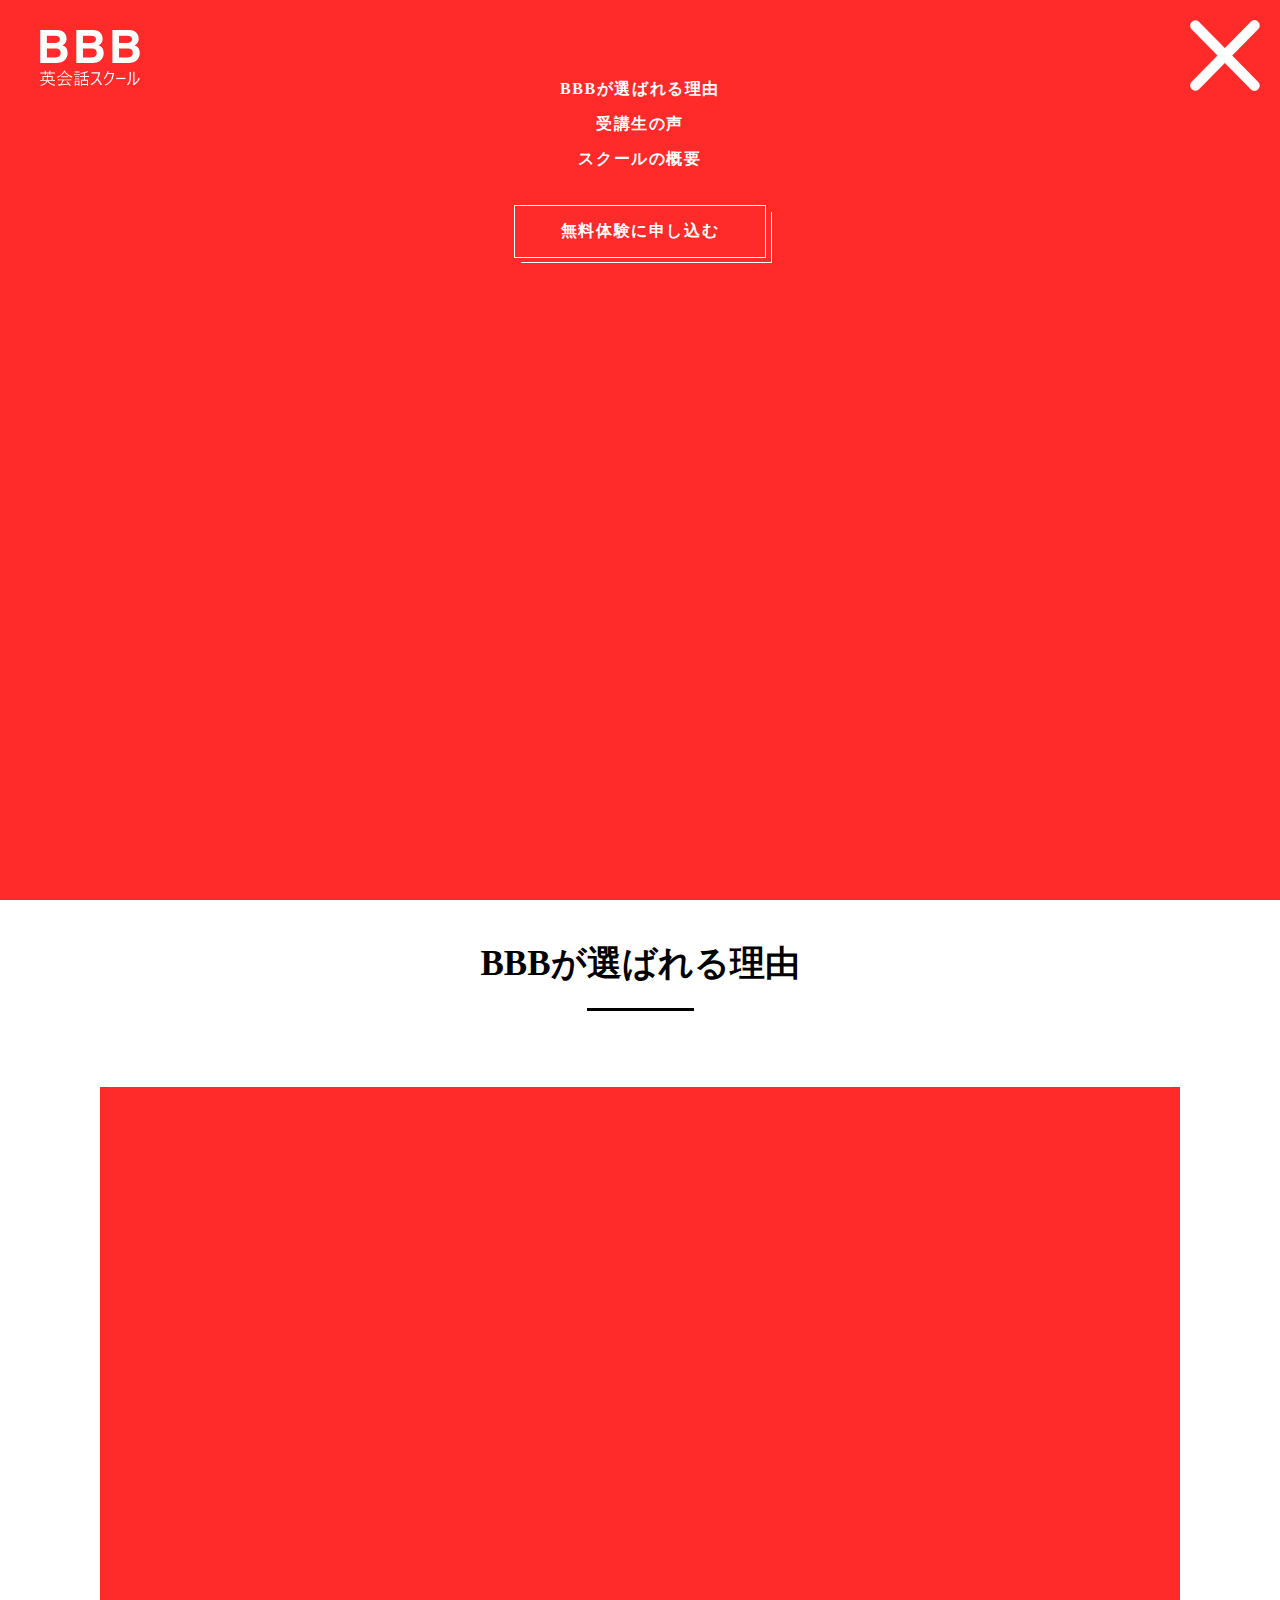
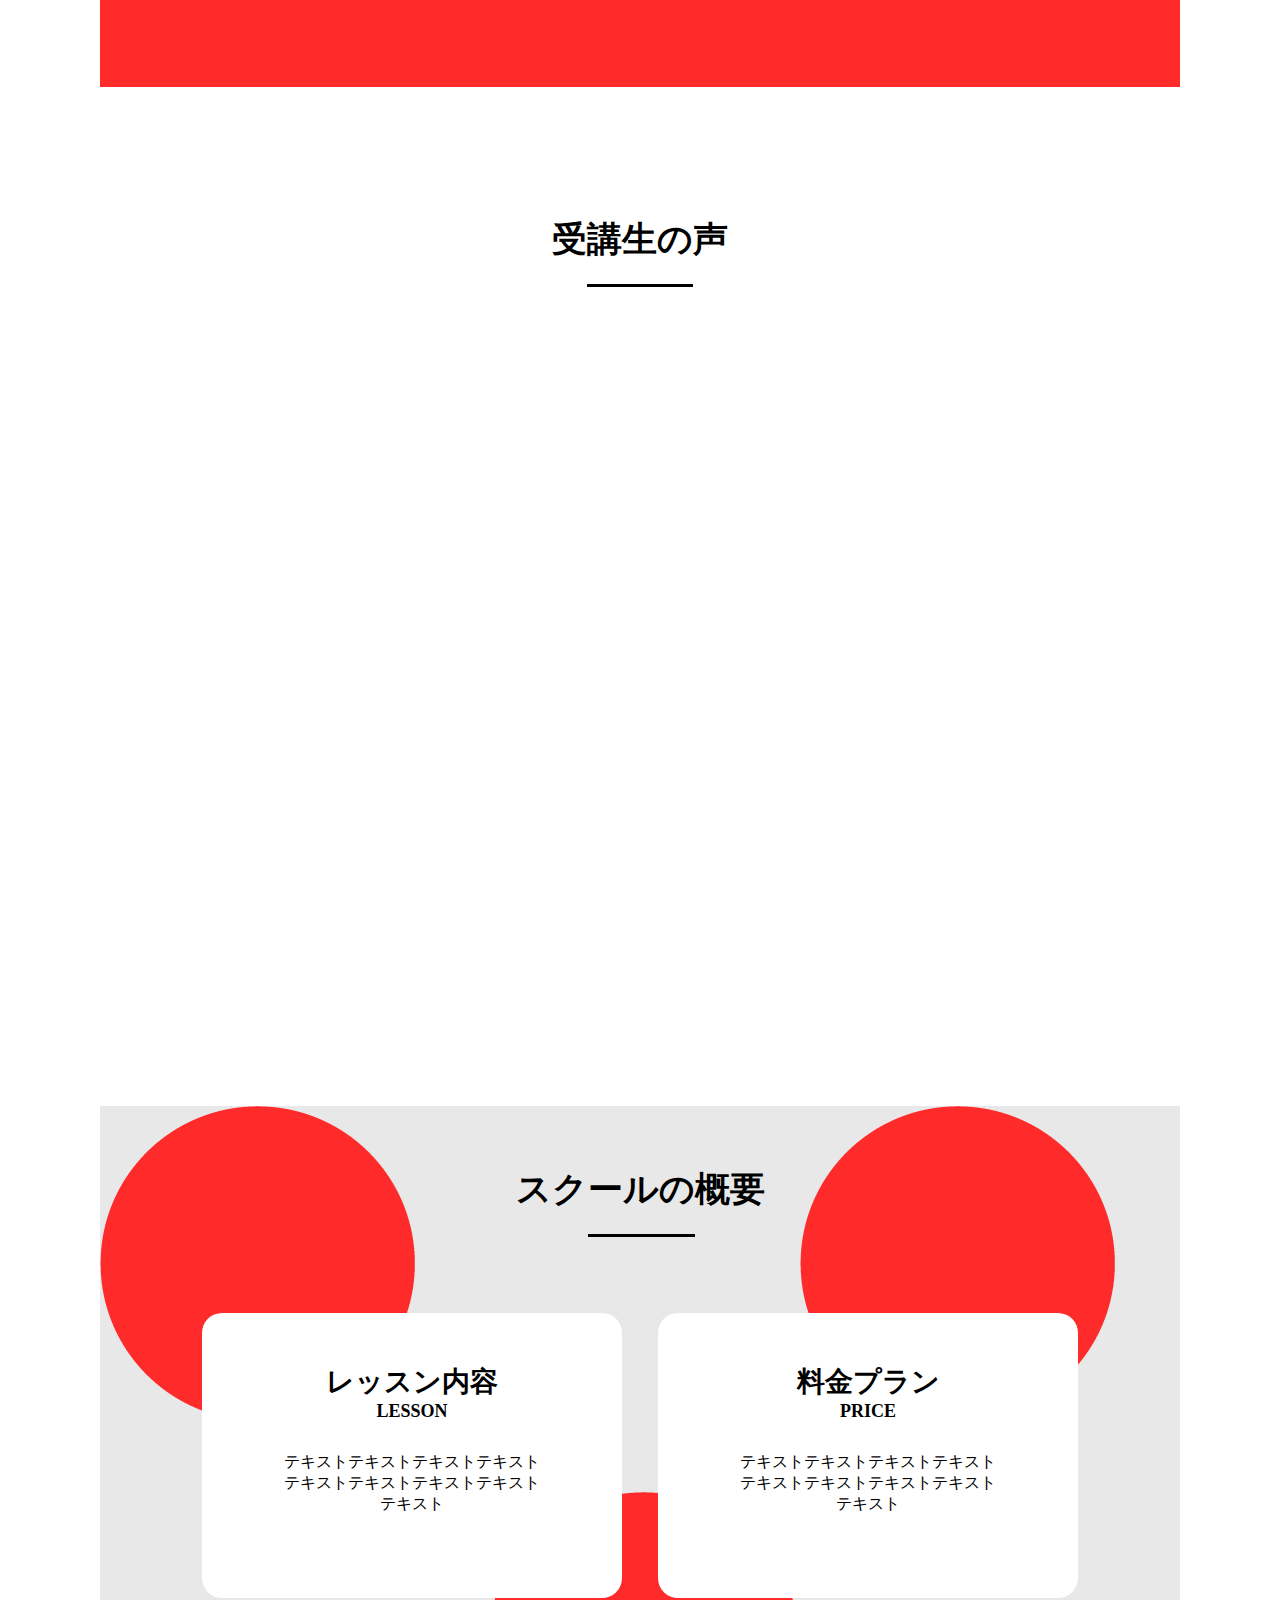
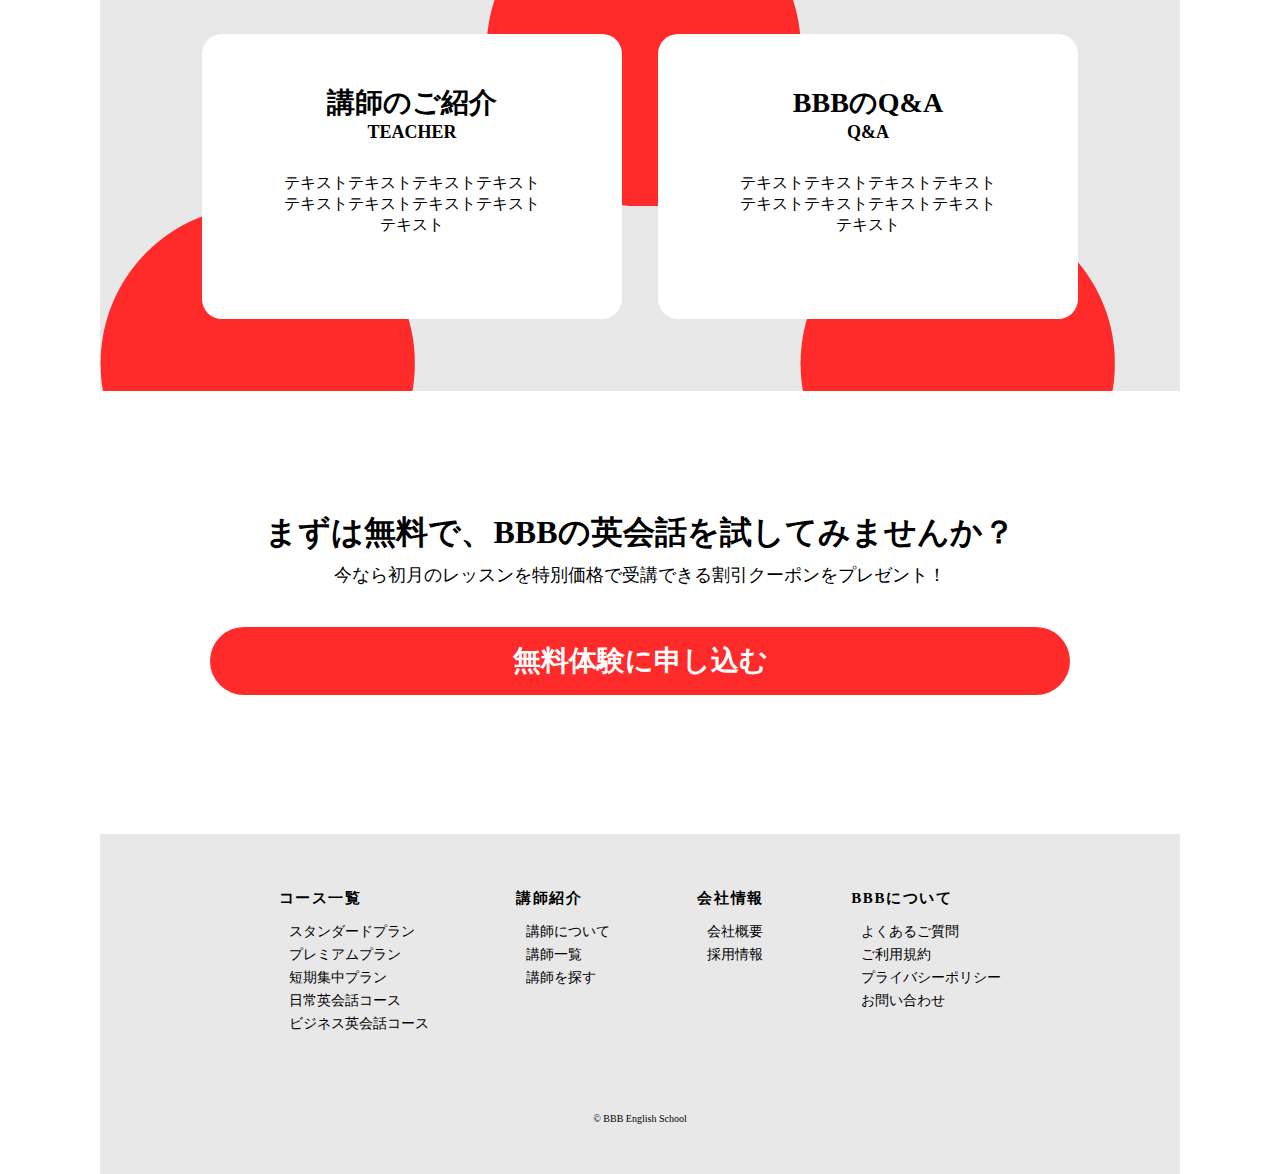
<file: index.html>
<!DOCTYPE html>
<html>
    <head>
        <title>BBB英会話スクール</title>
        <meta name="description"  content="BBB英会話スクールのページ作れるかtest" >
        <meta name="viewport" content="width=device-width, initial-scale=1.0">
        <meta charset="UTF-8">
        <!-- css読み込むときにディレクトリ（フォルダ階層）注意 -->
        <link rel="stylesheet" href="css/style.css">         
        
        <!-- jquery -->
        <script type="text/javascript" src="https://cdnjs.cloudflare.com/ajax/libs/jquery/3.6.3/jquery.min.js"></script>
        <!-- jquery.inview.min.js（フェードインさせるためのプラグインのファイルを読み込む）が下 -->
        <script type="text/javascript" src="./js/jquery.inview.min.js"></script>   
    </head>

  <body>
    <header>
        <img id="logo-bbb" src="images/logo-r.svg" alt="BBB英会話スクールのロゴ 左上">
        <img id="logo-menu" src="images/sozai_cman_jp_20240204094845.png" alt="ナビゲーションを開く">
        
        

        <nav id="nav-menu">
            <img id="logo-BBB-white" src="images/logo-r-white.svg">
            <!-- ☓マークのロゴ -->
            <img id="close" src="images/sozai_cman_jp_20240204123324.png" alt="ナビゲーションを閉じる">
            
            <div id="box_menu">
            <ul id="menu">
                <li class="menu-list">
                    <a id="link_to_section-2" href="index.html#section-2">BBBが選ばれる理由</a>
                </li>
                <li class="menu-list">
                    <a id="link_to_section-3" href="index.html#section-3">受講生の声</a>
                </li>
                <li class="menu-list">
                    <a id="link_to_section-4" href="index.html#section-4">スクールの概要</a>    
                </li>
            </ul>
            <a id="link_to_top" href="#">無料体験に申し込む</a>    
            </div>  
        </nav>
    </header>

    <main>      
        <section id="section-1">
            <div id="main-message">
                  <h2>話して学ぼう！<br>BBB英会話スクール</h2>
                  <div id="free-lesson">
                      <a  href="#">
                      <h3 id="first-div">無料体験はこちら</h3>
                      <h3 id="second-div"> > </h3>
                    </a>
                  </div>
            </div>
            <div class="visual-container" >
               <img class="image" src="images/mainvisual01.avif"  alt="黒板の前の女性">
               <img class="image" src="images/mainvisual02.jpg"  alt="先生と生徒たち">
               <img class="image" src="images/mainvisual03.jpg"  alt="ヘッドフォンの女性">
            </div>
        </section>

        <section id="section-2">
            <h1 class="section-title">BBBが<span class="border-span">選ばれ</span>る理由</h1>
            <div id="red-background">
               <div id="white-background-1">
                 <div>
                    <img id="icon-pc" src="images/icon-pc.png" alt="PCのアイコン">
                 </div>
                 <div id="icon-pc-right">
                    <div class="icon-right-1">オンライン対応</div>
                    <div class="icon-right-2">24時間いつでも受講できる！</div>
                    <!-- <h1>オンライン対応</h1>
                    <p>24時間いつでも受講できる！</p> -->
                 </div>
               </div>
               <div id="white-background-2">
                <div>
                    <img id="icon-teacher" src="images/icon-teacher.png" alt="PCのアイコン">
                 </div>
                 <div id="icon-teacher-right">
                    <div class="icon-right-1">講師はネイティブ</div>
                    <div class="icon-right-2">お気に入りの講師が自由に選べる！</div>
                 </div>
                </div>
            </div>
        </section>
        
        <section id="section-3">
            <h1 class="section-title">受<span class="border-span">講生の</span>声</h1>
            <div id="voice01">
                <div id="voice01-child01" >
                    <img id="student01-img" src="images/icon-student1.png" alt="生徒1">
                    <div class="introduction">○○○さん<br>大学生</div>
                </div>
                <div id="voice01-child02">
                    <p>こんにちは。これは例です。</p>
                </div>
            </div>    
            
            <div id="voice02">
                <div id="voice02-child01">
                    <p>こんにちは。これは例です。</p>
                </div>
                <div id="voice02-child02" >
                    <img id="student02-img" src="images/icon-student2.png" alt="生徒2">
                    <div class="introduction">○○○さん<br>会社員</div>
                </div>                
            </div>    



            <div id="voice03">
                <div id="voice03-child01" >
                    <img id="student03-img" src="images/icon-student3.png" alt="生徒3">
                    <div class="introduction">○○○さん<br>自営業</div>
                </div>
                <div id="voice03-child02">
                    <p>こんにちは。これは例です。</p>
                </div>
            </div>    
        </section>
        
        <section id="section-4">
            <div id="space"></div>
            <h1 class="section-title">スク<span class="border-span">ールの</span>概要</h1>
            <div class="wrapper">
                <div class="title-contents">
                    <h3>レッスン内容</h3>
                    <span>LESSON</span>
                    <p>テキストテキストテキストテキストテキストテキストテキストテキストテキスト</p>
                </div>
                <div class="title-contents">
                    <h3>料金プラン</h3>
                    <span>PRICE</span>
                    <p>テキストテキストテキストテキストテキストテキストテキストテキストテキスト</p>
                </div>
            </div>

            <div class="wrapper">
                <div class="title-contents">
                    <h3>講師のご紹介</h3>
                    <span>TEACHER</span>
                    <p>テキストテキストテキストテキストテキストテキストテキストテキストテキスト</p>
                </div>
                <div class="title-contents">
                    <h3>BBBのQ&A</h3>
                    <span>Q&A</span>
                    <p>テキストテキストテキストテキストテキストテキストテキストテキストテキスト</p>
                </div>
            </div>   
        </section>

        <section id="section-5">   
            <div>              
                <h3>まずは無料で、BBBの英会話を試してみませんか？</h3>            
                <p>今なら初月のレッスンを特別価格で受講できる割引クーポンをプレゼント！</p>
                <a href="#">無料体験に申し込む</a>
                
              
              
            </div>
        </section>
      
    </main>

    <footer id="footer">
      <div id="footer-div">
        <div class="footer-menu">
            <p>コース一覧</p>
            <ul class="delete" class="list">                
                <li>
                  <a href="#">スタンダードプラン</a>
                </li>
                <li>
                  <a href="#">プレミアムプラン</a>
                </li>
                <li>
                    <a href="#">短期集中プラン</a>
                </li>
                <li>
                    <a href="#">日常英会話コース</a>
                </li>
                <li>
                    <a href="#">ビジネス英会話コース</a>
                </li>
            </ul>
        </div>

        <div class="footer-menu">
            <p>講師紹介</p>
            <ul class="delete">
                 <li>
                  <a href="#">講師について</a>
                </li>
                <li>
                  <a href="#">講師一覧</a>
                </li>
                <li>
                    <a href="#">講師を探す</a>
                </li>
            </ul>
        </div>

        <div class="footer-menu">
            <p>会社情報</p>
            <ul class="delete">
                <li>
                    <a href="#">会社概要</a>
                  </li>
                  <li>
                    <a href="#">採用情報</a>
                  </li>         
            </ul>
        </div>

        <div class="footer-menu">
            <p>BBBについて</p>
            <ul class="delete">
                  <li>
                    <a href="#">よくあるご質問</a>
                  </li>
                  <li>
                    <a href="#">ご利用規約</a>
                  </li>
                  <li>
                      <a href="#">プライバシーポリシー</a>
                  </li>
                  <li>
                      <a href="#">お問い合わせ</a>
                  </li>          
            </ul>
        </div>
      </div>

      <p id="copyright">&copy; BBB English School</p>
    </footer>    
    <!-- ヘッダーのロゴ（'logo-menu','close')をクリック後のイベント処理をjsに書いたので、bodyの最後に書いておく -->
    <script src="js/script.js"></script>  
    
  </body>
</html>
</file>
<file: css/style.css>
body {
  font-family: 游ゴシック;  
  margin: 0;
  padding: 0;
  max-width: 1080px;
  min-width: 960px;
  margin: 0 auto 0 auto;
}

header {
  /* position: relative; 
  top: 0;
  left: 0; */
  width: 100%;
  height: 100px;  
}

#logo-bbb {
  width: 100px; 
  height: 56px;
  margin-top: 30px;
  margin-left: 40px;
}

#logo-menu {
  position: fixed;
  top: 0;
  right: 0;
  width: 100px;
  height: 100px;
  /* ↓メインビジュアルの画像の上に重なるように */
  z-index: 30;
}



#nav-menu { 
  background-color: #ff2a2a;
  position: fixed;
    right: 0;
    top: 0;
  width: 100%;
  height: 100vh;

  display: flex;
  justify-content: space-around;
  z-index: 100;
  }  

#logo-BBB-white {
  width: 100px; 
  height: 56px;
  position: fixed;
  top: 30px;
  left: 40px;
}

/* ☓マークのロゴ */
#close {
  position: fixed;
  top: 20px;
  right: 20px;
  width: 70px;  
}

#box_menu {
  width: 100%;
  height: 400px;
  display: block;
}

#menu {
  display: block;
  list-style: none;
  color: white;
  text-align: center;
  padding: 0;
  margin-top: 72px;
  margin-left: auto;
  margin-right: auto;
  font-family: "游ゴシック";
  font-size: 25px;
  font-weight: bold;  
}

.menu-list {
  margin: 7px;
}

.menu-list > a {
  text-decoration: none;
  color: #ffffff;
  font-size: 16px;
  letter-spacing: 1.6px;
}

#link_to_top {
  width: 220px;
  text-decoration: none;
  text-align: center;
  color: #ffffff;
  letter-spacing: 1.6px;
  font-size: 16px;
  font-weight: bolder;
  padding: 15px;
  display: block;  
  border: solid 1px #ffffff;
  margin-top: 35px;
  margin-left: auto;
  margin-right: auto;
  /* 1つ下のabsoluteに対応 */
  position: relative;
}

#link_to_top::before {
  width: 220px;
  text-decoration: none;
  color: #ffffff;
  letter-spacing: 1.6px;
  font-size: 16px;
  padding: 15px;
  display: block;
  margin-left: auto;
  margin-right: auto;
  /*　↓の数行は、1つ上のmenu > aのcssに追加したプロパティ */
  content: "";  
  position: absolute;
  top: 6px;
  bottom: -6px;
  right: -6px;
  left: 6px;
  border-bottom: solid 1px #ffffff;
  border-right: solid 1px #ffffff;
  z-index: -1;  /*←← menu > aの下に重ねるため */
}

/*hover状態で「無料体験に申し込む」が赤に */
 #link_to_top:hover {
  color: #ff2a2a;
  background-color: #ffffff; 
  border: solid 3px #ff2a2a;  
  }




/* ここからmain */

#section-1 {
  position: relative;
  height:720px;  
  margin-bottom: 120px;
}

#main-message {
position: absolute;
top: 220px;
left: 120px;
width: 620px;
height: 500px;
z-index: 13;
}

#main-message > h2 {
  font-size: 45px;
  text-shadow: 4px 4px 6px #ffffff;
}

#free-lesson {  
  width: 420px;
  font-size: 20px;
  padding: 3px;
  text-align: center;
  background-color: #ff2a2a; 
  color: #ffffff; 
  border-radius: 20px;
  box-shadow: 0px 7px 0px rgb(154, 49, 49);
  text-shadow: none;
}

/*hover状態で「無料体験はこちら」を拡大 */
#free-lesson:hover {
  transform: scale(1.05); /* 拡大 */
  transition: 0.4s; /* 変化の速度 */
}

/*hoverしてないと「無料体験はこちら」が縮む
  transform除いただけ */
#free-lesson {
 transition: 0.4s; /* 変化の速度 */
}

#free-lesson > a {
  text-decoration: none;
}

#first-div {   
   display: inline-block; 
   color: #ffffff;
   width: 280px;   
}

#second-div {   
  display: inline-block; 
  color: #ffffff;
  width: 70px;  
}

/* 画像の枠をぼかす（ここから） */
.visual-container {
	position: absolute;
  top: 0;
  right: 0;
	width: 75%;  
  height: 720px;
  overflow: hidden;
	} 

.visual-container::after {
	position: absolute;
	content: '';
	top: 0;
	bottom: 0;
	left: 0;
	right: 0;
  /* box-shadow: inset X(↓方向) Y(→方向) ぼかし 拡張 色; */
	box-shadow: inset 0 0 30px 30px #ffffff;
  /* box-shadow: inset X(↑方向) Y(←方向) ぼかし 拡張 色; */
  box-shadow: inset 0 0 30px 30px #ffffff;
  /*　↓ .visual-containerの上に重ねるための措置 */
  z-index: 12;	 
}
/* 画像の枠をぼかす （ここまで）*/

/* 画像切り替え フェード（ここから）。複雑なので、よくサイトを読む 
https://1-notes.com/css-replace-images-automatically-animation/
https://loglogme.com/news/news-1439/　　*/
.image {
  position: absolute;
  top: 0;
  right: 0;
  width: 100%;  
  height: 720px;
  z-index: 11;
  opacity: 0;
  /* ↓　15sは、切り替え間隔（5秒）× 画像の枚数（3枚） */
  animation: change-img-anim 15s infinite;
}

.image:nth-of-type(1) {
	animation-delay: 0s;
}
.image:nth-of-type(2) {
	animation-delay: 5s;
}
.image:nth-of-type(3) {
	animation-delay: 10s;
}

/* 「keyframesの枚数別パーセンテージ」をコピペ */
@keyframes change-img-anim {
	0%{ opacity: 0;}
	20%{ opacity: 1;}
  33%{ opacity: 1;}
	63%{ opacity: 0;}
	100%{ opacity: 0;}
}
/* 画像切り替え フェード（ここまで） */

#section-2 {
  position: relative;  
  height: 756px;
  margin-bottom: 120px;
}

.section-title {  
  width: 860px;   
  font-size: 35px;  
  text-align: center; 
  /* ↓marginのtopに100pxを指定しても、親であるsectionの中に100pxが追加されず、
      sectionの外に100pxが突き出るように追加される。 詳しくは↓のurl。
      https://natsukimemo.com/css-margin-top-bottom*/
  margin: 0 auto 100px auto; 
}

.border-span {
  padding-bottom: 25px;
  border-bottom: solid 3px black;  
}

#red-background {
  background-color: #ff2a2a;
  margin: 0;  
  width: 100%;
  height: 600px;
  position: relative;
}

/* オンライン対応 */
#white-background-1 {
  position: absolute;
    top: 75px;
    left: 0;
  width: 50%;
  height: 200px;
  background-color:#ffffff;
  border-radius: 0 20px 20px 0;
  display: flex;
  justify-content: center;  
  /* フェードイン（左から出てくるように） */
  opacity: 0;
  visibility: hidden;
  transform: translateX(-80px);
  transition: opacity 0.5s,visibility 0.5s, transform 0.5s;
}

/* フェードイン（左から出てくるように） */
#white-background-1.inview {
  opacity: 1;
    visibility: visible;
    transform: translateX(0px);
}

#icon-pc {
  width: 85px;
  height: 60px;
  margin: 70px 0px 70px 50px;  
}

#icon-pc-right {
  width: 300px;
  height: 60px;  
  margin: 60px 0px 70px 30px;
}

.icon-right-1 {
  color:#ff2a2a;
  font-size: 28px;
  font-weight: bold;
  font-family: 游ゴシック;
}

.icon-right-2 {
  color:black;
  font-size:20px;
}

/* 講師はネイティブ */
#white-background-2 {
  position: absolute;
    bottom: 75px;
    right: 0;
  width: 50%;
  height: 200px;
  background-color:#ffffff;
  border-radius: 20px 0 0 20px;
  display: flex;
  justify-content: center;    
  /* フェードイン（右から出てくるように） */
  opacity: 0;
  visibility: hidden;
  transform: translateX(80px);
  transition: opacity 0.5s,visibility 0.5s, transform 0.5s;
}

/* フェードイン（右から出てくるように） */
#white-background-2.inview {
  opacity: 1;
  visibility: visible;
  transform: translateX(0px);
}

#icon-teacher {
  width: 50px;
  height: 60px;
  margin: 70px 0px 70px 50px;  
}

#icon-teacher-right {
  width: 350px;
  height: 60px;  
  margin: 60px 0px 70px 30px;
}

/* 受験生の声 */
#section-3 {
  width: 100%;
  height: 770px;
  margin-bottom: 120px;
}

/* 受講生の声1 */
#voice01 {
  width: 820px;
  height: 150px;
  margin-left: auto;
  margin-right: auto;
  margin-bottom: 75px;
  display: flex;
  justify-content: flex-start; 
  /* background-color: yellow; */

  /* 拡大しながらフェードイン */
  transform: scale(.8);
  opacity: 0;
}

/* 拡大しながらフェードイン */
#voice01.inview {
   transform: scale(1);
   transition: .2s linear .2s;
   opacity: 1;
  }

#voice01-child01 {
  /* background-color: pink; */
  width: 120px;
  height: 170px;
}

#student01-img {
  width: 120px;
  height: 120px;
  background-color: gray;
  border-radius:50%;
}

.introduction {
  font-size: 12px;
  text-align: center;
}

/* 吹き出し1 */
#voice01-child02 {
  position: relative;
  display: inline-block;
  margin: 0 0 0 20px;
  padding: 15px 15px;
  width: 480px;
  height: 115px;
  color: #555;
  font-size: 16px;
  background: #e0edff;
  border-radius: 15px
}

#voice01-child02:before {
  content: "";
  position: absolute;
  top: 50%;
  left: -30px;
  margin-top: 15px;
  border: 15px solid transparent;
  border-right: 15px solid #e0edff;
}

#voice01-child02 p {
  margin: 5px;
  padding: 1px;
}


/* 受講生の声2 */
#voice02 {
  width: 820px;
  height: 150px;
  margin-left: auto;
  margin-right: auto;
  margin-bottom: 75px;
  display: flex;
  justify-content: flex-end; 
  /* background-color: yellow; */

  /* 拡大しながらフェードイン */
  transform: scale(.8);
  opacity: 0;
}

/* 拡大しながらフェードイン */
#voice02.inview {
   transform: scale(1);
   transition: .2s linear .2s;
   opacity: 1;
  }

  
/* 吹き出し2 */
#voice02-child01 {
  position: relative;
  display: inline-block;
  margin: 0 20px 0 0;
  padding: 15px 15px;
  width: 480px;
  height: 115px;
  color: #555;
  font-size: 16px;
  background: #e0edff;
  border-radius: 15px
}

#voice02-child01:before {
  content: "";
  position: absolute;
  top: 50%;
  right: -30px;
  margin-top: 15px;
  border: 15px solid transparent;
  border-left: 15px solid #e0edff;
}

#voice02-child01 p {
  margin: 5px;
  padding: 1px;
}

#voice02-child02 {
  /* background-color: pink; */
  width: 120px;
  height: 170px;
}

#student02-img {
  width: 120px;
  height: 120px;
  background-color: gray;
  border-radius:50%;
}

.introduction {
  font-size: 12px;
  text-align: center;
}


/* 受講生の声3 */
#voice03 {
  width: 820px;
  height: 150px;
  margin-left: auto;
  margin-right: auto;
  display: flex;
  justify-content: flex-start; 
  /* background-color: yellow; */

  /* 拡大しながらフェードイン */
  transform: scale(.8);
  opacity: 0;
}

/* 拡大しながらフェードイン */
#voice03.inview {
   transform: scale(1);
   transition: .2s linear .2s;
   opacity: 1;
  }

#voice03-child01 {
  /* background-color: pink; */
  width: 120px;
  height: 170px;
}

#student03-img {
  width: 120px;
  height: 120px;
  background-color: gray;
  border-radius:50%;
}

.introduction {
  font-size: 12px;
  text-align: center;
}

/* 吹き出し3 */
#voice03-child02 {
  position: relative;
  display: inline-block;
  margin: 0 0 0 20px;
  padding: 15px 15px;
  width: 480px;
  height: 115px;
  color: #555;
  font-size: 16px;
  background: #e0edff;
  border-radius: 15px
}

#voice03-child02:before {
  content: "";
  position: absolute;
  top: 50%;
  left: -30px;
  margin-top: 15px;
  border: 15px solid transparent;
  border-right: 15px solid #e0edff;
}

#voice03-child02 p {
  margin: 5px;
  padding: 1px;
}

/* スクールの概要 */

/* 背景が斜めに動いてるとこ（ここから） */
#section-4 {  
  width: 100%;
  height: 885px;
  margin-bottom: 120px;
  /* ↓3行で背景画像を斜動かすアニメーション */
  background-image: url(/images/bg.gif); /* image url*/
  background-size: 700px 700px; /* image size */
  animation: bg   10s  infinite    linear  reverse; 
  /* ↑は各々/名前/秒数/ループの回数/進行度　/アニメーションの向き */  
}

/* ↑animationの名前bgを↓keyframesの直後に書き、一致させる */
@keyframes bg {
  0% {
    background-position: 0 0;
  }
  100% {
    background-position: 700px -700px;
  }
}
/* 背景が斜めに動いてるとこ（ここまで） */

#space {
  height: 60px;
}

.wrapper {
 width: 980px;
 height: 285px;
 margin-left: auto;
 margin-right: auto;
 margin-bottom: 36px;
 display: flex;
 justify-content: center;
 
}

.title-contents {
  display: inline-block;
  width: 320px;
  height: 185px;
  background-color: #ffffff;
  text-align: center;
  padding: 50px;
  margin: 0 18px;
  border-radius: 20px;
}

.title-contents > h3{
 font-size: 28px;
 font-family: 游ゴシック;
 margin: 0;
}

.title-contents > span {
  font-size: 18px;
  font-weight: bolder;
  margin-bottom: 30px;
 }

 .title-contents > p {
  font-size: 16px;
  margin: 30px;
 }

 #section-5 {
  width: 100%;
  height: 203px;
  margin-bottom: 120px;
 }

 #section-5 > div {  
  display: block;
  /* background-color: blue; */
  width: 860px;
  text-align: center;
  margin-left: auto;
  margin-right: auto;  
 }
 
 #section-5 > div > h3 {
  font-size: 32px;
  margin-bottom: 8px;
 }

 #section-5 > div > p {
  font-size: 18px;
  padding: 0;
  margin-top: 0;
  margin-bottom: 10px;
 }

 #section-5 > div > a {
  font-size: 28px;
  font-weight: bolder; 
  display: block;
  background-color: #ff2a2a;  
  color: #ffffff; 
  text-align: center;
  border-radius: 40px;
  padding: 15px;
  margin-top: 40px;
  text-decoration: none;
 }

  /*hover状態で「無料体験に申し込む」が赤に */
  #section-5 > div > a:hover {
  color: #ff2a2a;
  background-color: #ffffff; 
  border: solid 3px #ff2a2a;  
  }

/* ここからfooter */


#footer {
  background-color: #e8e8e8;
  width: 100%;
  height: 340px;
  margin: 0;
}

#footer-div {
  width: 75%;
  margin-left: auto;
  margin-right: auto;
  margin-bottom: 35px;
  display: flex;
  justify-content: space-around;
}

.footer-menu {
  padding: 20px;
  margin: 20px;
}

.delete {
  list-style: none;
  padding: 0 0 0 10px;
  margin: 0;
}

.delete > li {
  font-size: 14px;
  margin-bottom: 5px;
}

.delete > li > a {
  text-decoration: none;
  color: black;
}

.delete > li > a:hover{
  color: rgb(135, 131, 131);
}

.footer-menu > p {
  font-size: 15px;
  font-weight: bolder;  
  letter-spacing: 1.6px;
}

#copyright {
  display: block;
  text-align: center;
  font-size: 10px;
  
}
</file>
